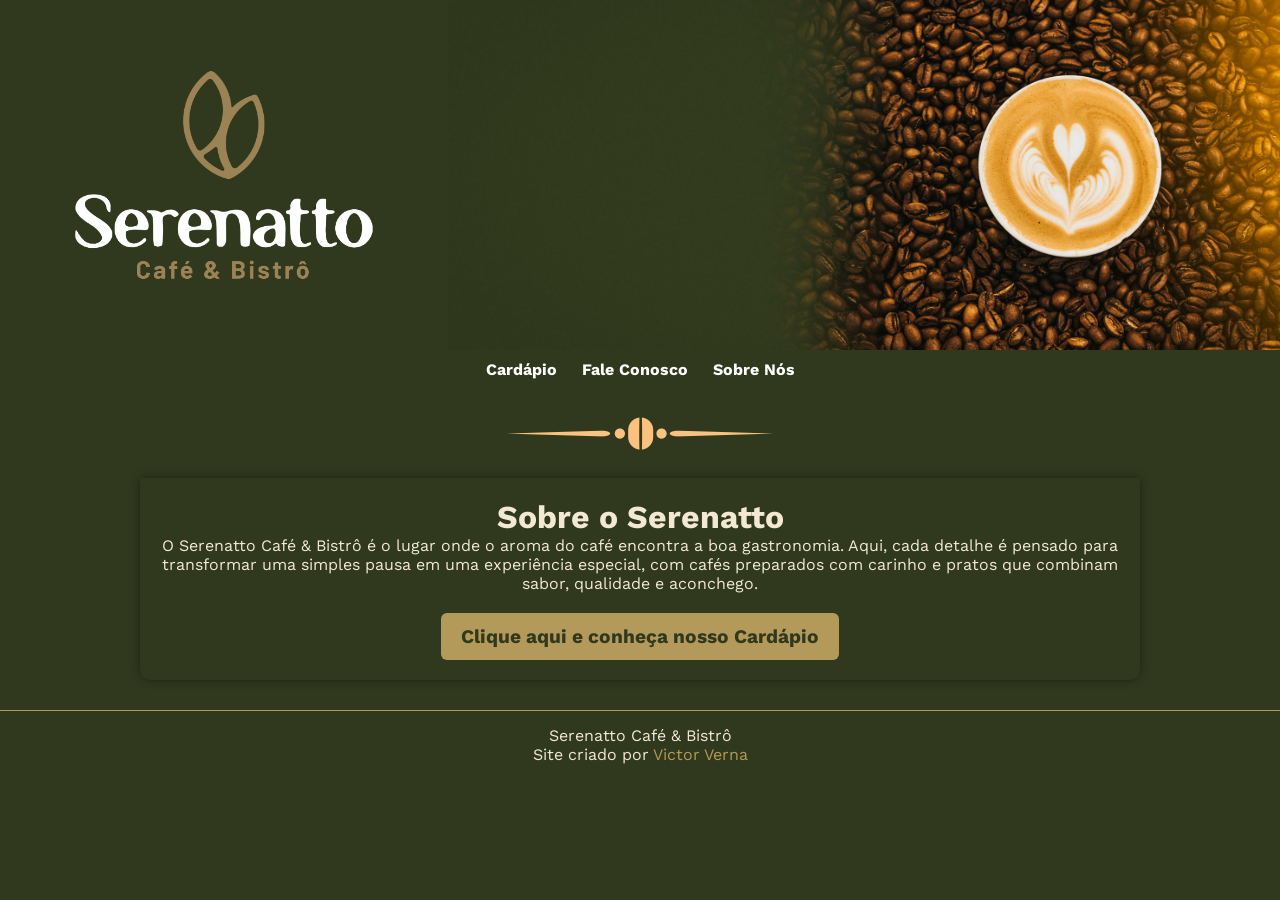
<file: index.html>
<!DOCTYPE html>
<html lang="pt-br">
<head>
    <meta charset="UTF-8">
    <meta name="viewport" content="width=device-width, initial-scale=1.0">
    <title>Serenatto Café</title>
    <link rel="stylesheet" href="css/style.css">
</head>
<body>
    <header>
        <div class="banner">
             <img class="logo" src="img/logo-serenatto.png" alt="logo Serenatto ">
            <img class="imagem-banner" src="img/banner-site.jpg" alt="banner do site">
        </div>
    </header>
    <nav>
        <a href="cardapio.html">Cardápio</a>
        <a href="">Fale Conosco</a>
        <a href="">Sobre Nós</a>
    </nav>
    <img id="ornamento" src="img/ornaments-coffee.png" alt="ornamento-divisão">
    <main>
        <h1>Sobre o Serenatto</h1>
        <p>O Serenatto Café & Bistrô é o lugar onde o aroma do café encontra a boa gastronomia. Aqui, cada detalhe é pensado para transformar uma simples pausa em uma experiência especial, com cafés preparados com carinho e pratos que combinam sabor, qualidade e aconchego.</p>
        <button id="botao-cardapio">
            Clique aqui e conheça nosso <strong>Cardápio</strong> 
        </button>
    </main>
    <footer>
        <p>Serenatto Café & Bistrô</p>
        <p class="link">Site criado por <a href="https://github.com/victorverna1">Victor Verna</a></p>
    </footer>
    <script src="js/script.js"></script>
</body>
</html>
</file>
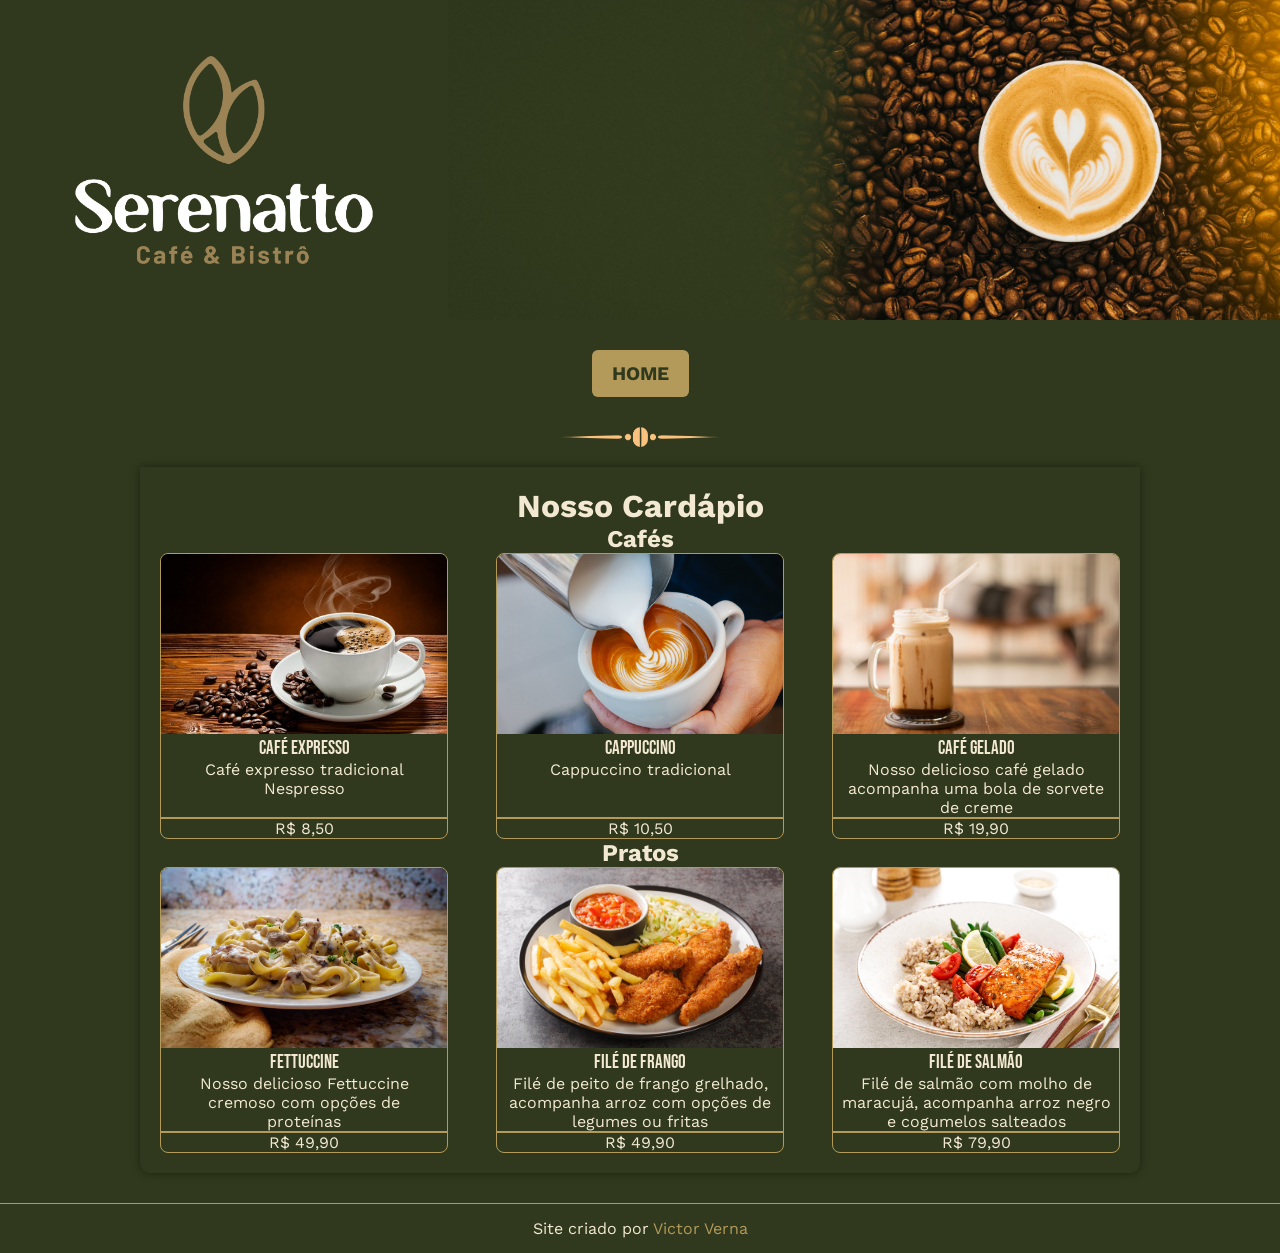
<file: cardapio.html>
<!DOCTYPE html>
<html lang="pt-br">
<head>
    <meta charset="UTF-8">
    <meta name="viewport" content="width=device-width, initial-scale=1.0">
    <title>Cardápio Serenatto</title>
    <link rel="stylesheet" href="css/style.css">
</head>
<body>
    <header>
        <div class="banner-cardapio">
             <img class="logo-cardapio" src="img/logo-serenatto.png" alt="logo Serenatto ">
            <img class="imagem-banner-cardapio" src="img/banner-site.jpg" alt="banner do site">
        </div>
    </header>
    <nav>
        <button id="botao-home">
            <STRONG>HOME</STRONG>
        </button>
    </nav>
    <img id="ornamento-cardapio" src="img/ornaments-coffee.png" alt="ornamento-divisão">
    <main>
        <h1>Nosso Cardápio</h1>
        <section>
            <h2>Cafés</h2>
            <div class="produtos" id="cafes"></div>
        </section>
        <section>
              <h2>Pratos</h2>
                <div class="produtos" id="pratos"></div>
        </section>
    </main>
       <footer>
        <p class="link">Site criado por <a href="https://github.com/victorverna1">Victor Verna</a></p>
       </footer>
    <script src="js/cardapio.js"></script>
</body>
</html>
</file>
<file: css/style.css>
@charset "UTF-8";
@import url('https://fonts.googleapis.com/css2?family=Bebas+Neue&family=Work+Sans:ital,wght@0,100..900;1,100..900&display=swap');
:root{
--cor1:#c5ebd6; 
--cor2:#83e1ad;
--cor3:#3ddc84;
--cor4:#2fa866;
--cor5:#1a5c37;
--cor6:#063d1e;
--cor7: #30391D;
--cor8: #F3E9D2;
--cor9: #B49A5A;
--fonte-padrao: 'Work Sans', Verdana, Helvetica, sans-serif;
--fonte-destaque: 'Bebas Neue', cursive;
}

/* CARDAPIO */
*{
    margin: 0px;
    padding: 0px;
    box-sizing: border-box;
}

body{
    background-color:var(--cor7);
    font-family: var(--fonte-padrao);
    color: var(--cor8);
}

#ornamento{
    background-color: var(--cor7);
    display: block;
    width: 30%;
    height: auto;
    margin: 20px auto;
}

#ornamento-cardapio{
    background-color: var(--cor7);
    display: block;
    height: auto;
    width: 18%;
    margin: 15px auto;
}

#botao-cardapio{
    margin-top: 20px;
    padding: 12px 20px;
    background-color: var(--cor9);
    color: var(--cor7);
    border: none;
    border-radius: 6px;
    transition: 0.2s;
    font-family: var(--fonte-padrao);
    font-size: 1.2em;
    font-weight: bolder;
    cursor: pointer;
}

#botao-home{
    margin-top: 20px;
    padding: 12px 20px;
    background-color: var(--cor9);
    color: var(--cor7);
    border: none;
    border-radius: 6px;
    transition: 0.2s;
    font-family: var(--fonte-padrao);
    font-size: 1.2em;
    font-weight: bolder;
    cursor: pointer;
}

#botao-cardapio:hover{
    background-color: var(--cor8);
    color: var(--cor7);
    transform: scale(1.03) translateY(-2px);
}

#botao-home:hover{
    background-color: var(--cor8);
    color: var(--cor7);
    transform: scale(1.03) translateY(-2px);
}

.banner{
    display: flex;
    width: 100%;
    max-height: 350px;
}

.logo{
    width: 35%;
    max-height: 100%;
    object-fit: cover;
}

.imagem-banner{
    width: 65%;
    max-height: 100%;
    object-fit: cover;
}

.banner-cardapio{
    display: flex;
    height: 320px;
}

.logo-cardapio{
    width: 35%;
    height: 100%;
    object-fit: cover;
}

.imagem-banner-cardapio{
    width: 65%;
    height: 100%;
    object-fit: cover;
}

main{
    background-color: var(--cor7);
    max-width: 1000px;
    margin: auto;
    padding: 20px;
    box-shadow: 0px 0px 10px rgba(0, 0, 0, 0.411);
    margin-bottom: 30px;
    border-bottom-left-radius: 10px;
    border-bottom-right-radius: 10px;
    text-align: center;
}

nav{
    background-color: var(--cor7);
    padding: 10px;
    text-align: center;

}

nav>a{
    color: white;
    padding: 10px;
    text-decoration: none;
    font-weight: bold;
    border-radius: 4px;
}

nav > a:hover{
    background-color: var(--cor6);
    color: var(--cor8);
}

.produtos{
    display: flex;
    justify-content: space-between;
    gap: 20px;
}

.produto{
    flex: 1;
    max-width: 30%;
    border: 1px solid var(--cor9);
    border-radius: 8px;
    overflow: hidden;
    display: flex;
    flex-direction: column;
}

.produto img{
    display: block;
    width: 100%;
    height: 180px;
    object-fit: cover;
}

.produto h3{
    padding-top: 3px;
    padding-left: 8px;
    padding-right: 8px;
    font-family: var(--fonte-destaque);
    font-weight: normal;
}

.produto p{
    padding-left: 8px;
    padding-right: 8px;
    font-weight: normal;
}

.preco{
    font-weight: bolder;
    border-top: 2px solid var(--cor9);
    margin-top: auto;
}

.cappuccino{
    object-position: center 70%;
}

footer{
    background-color: var(--cor7);
    color: var(--cor8);
    text-align: center;
    font-size: 1.0em;
    padding: 15px;
    border-top: 1px solid var(--cor9);
}

footer a{
    color: var(--cor9);
    text-decoration: none;
}

footer a:hover{
    text-decoration: underline;
    color: white;
}

/* RESPONSIVIDADE */

/* TABLET */
@media (max-width: 900px){

    main{
        width: 95%;
        padding: 15px;
        margin-bottom: 20px;
    }

    .banner,
    .banner-cardapio{
        height: auto;
    }

    .logo,
    .logo-cardapio{
        width: 30%;
        height: auto;
        object-fit: contain;
    }

    .imagem-banner,
    .imagem-banner-cardapio{
        width: 70%;
        height: auto;
        object-fit: cover;
    }

    .produtos{
        flex-wrap: wrap;
        justify-content: center;
        align-items: center;
        gap: 18px;
    }

    .produto{
        min-width: 45%;
        max-width: 45%;
    }

    .produto img{
        height: 170px;
    }

    #ornamento,
    #ornamento-cardapio{
        width: 28%;
    }

    #ornamento-cardapio{
        margin: 6px auto;
    }

    nav{
        padding: 4px;
    }

    nav > a{
        display: inline-block;
        padding: 7px;
        font-size: 0.9em;
    }

    main h1{
        font-size: 1.7em;
    }

    main h2{
        font-size: 1.3em;
    }

    .produto h3{
        font-size: 1.2em;
    }

    .produto p{
        font-size: 0.95em;
    }

    footer{
        font-size: 0.9em;
    }
}


/* CELULAR */
@media (max-width: 600px){

    main{
        width: 95%;
        padding: 12px;
        margin-bottom: 20px;
    }

    .banner,
    .banner-cardapio{
        height: auto;
    }

    .logo,
    .logo-cardapio{
        width: 30%;
        height: auto;
        object-fit: contain;
    }

    .imagem-banner,
    .imagem-banner-cardapio{
        width: 70%;
        height: auto;
        object-fit: cover;
    }

    .produtos{
        flex-direction: column;
        align-items: center;
        gap: 18px;
    }

    .produto{
        min-width: 100%;
        max-width: 100%;
    }

    .produto img{
        height: 170px;
    }

    #ornamento,
    #ornamento-cardapio{
        width: 28%;
    }

    #ornamento-cardapio{
        margin: 6px auto;
    }

    nav{
        padding: 2px;
    }

    nav > a{
        display: inline-block;
        padding: 6px;
        font-size: 0.8em;
    }

    main h1{
        font-size: 1.6em;
    }

    main h2{
        font-size: 1.2em;
    }

    .produto h3{
        font-size: 1.2em;
    }

    .produto p{
        font-size: 0.95em;
    }

    footer{
        font-size: 0.8em;
    }
}

/* HOME */
@media(max-width: 600px){
    #botao-cardapio{
        width: 90%;
        padding: 10px 12px;
        font-size: 1em;
    }

    main h1{
        font-size: 1.4em;
    }

    main{
        padding: 16px 14px;
    }
}
</file>
